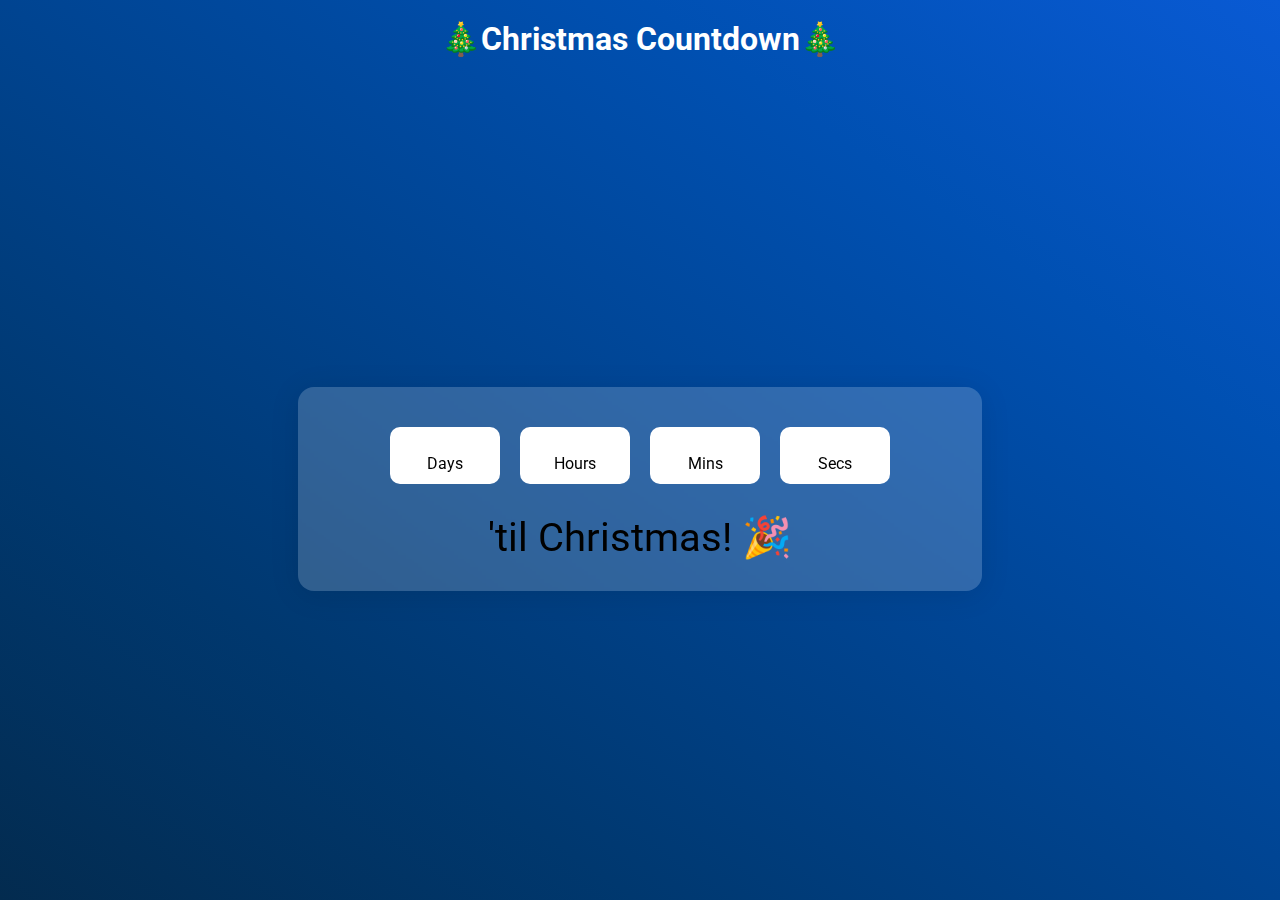
<file: day-1/index.html>
<!DOCTYPE html>
<html lang="en">
  <head>
    <meta charset="UTF-8" />
    <meta name="viewport" content="width=device-width, initial-scale=1.0" />
    <link rel="shortcut icon" href="./favicon.ico" type="image/x-icon" />
    <title>Day-1</title>
    <link rel="preconnect" href="https://fonts.googleapis.com" />
    <link rel="preconnect" href="https://fonts.gstatic.com" crossorigin />
    <link
      href="https://fonts.googleapis.com/css2?family=Roboto:wght@400;500;700&display=swap"
      rel="stylesheet"
    />
    <link rel="stylesheet" href="style.css" />
  </head>
  <body>
    <header>
      <div class="container">
        <h1>🎄Christmas Countdown🎄</h1>
      </div>
    </header>
    <main>
      <div class="container">
        <div id="countdown-display" class="countdown-display">
          <div class="counter">
            <p><span id="days-left"></span> Days</p>
            <p><span id="hours-left"></span> Hours</p>
            <p><span id="mins-left"></span> Mins</p>
            <p><span id="secs-left"></span> Secs</p>
          </div>
          <p class="countdown-text">'til Christmas! 🎉</p>
        </div>
      </div>
    </main>
    <script src="./index.js"></script>
  </body>
</html>
</file>
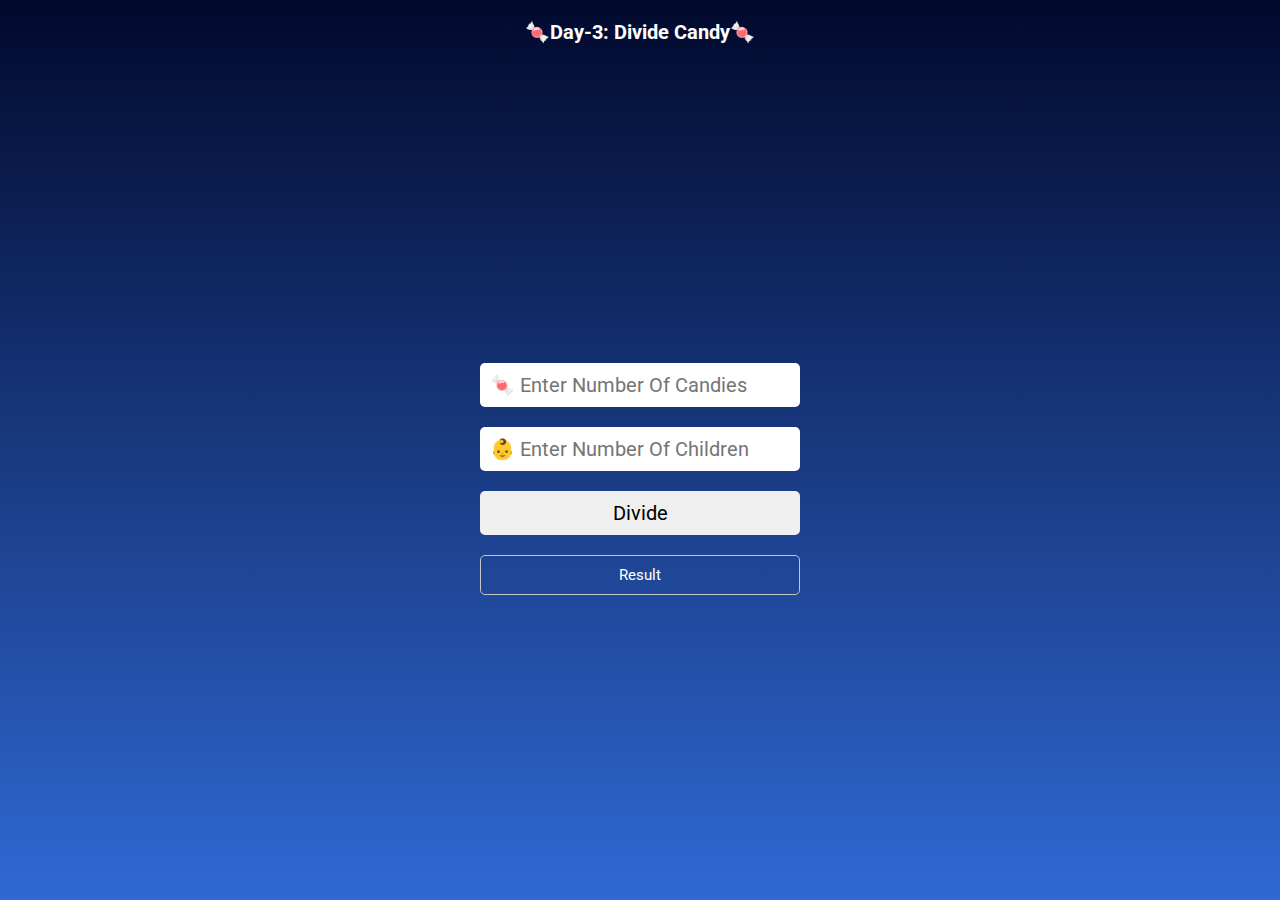
<file: day-3/index.html>
<!DOCTYPE html>
<html lang="en">
  <head>
    <meta charset="UTF-8" />
    <meta name="viewport" content="width=device-width, initial-scale=1.0" />
    <title>Day-3</title>
    <link rel="preconnect" href="https://fonts.googleapis.com" />
    <link rel="preconnect" href="https://fonts.gstatic.com" crossorigin />
    <link
      href="https://fonts.googleapis.com/css2?family=Roboto:wght@400;500;700&display=swap"
      rel="stylesheet"
    />
    <link rel="stylesheet" href="style.css" />
  </head>
  <body>
    <header>
      <div class="container">
        <h1>🍬Day-3: Divide Candy🍬</h1>
      </div>
    </header>
    <main>
      <div class="container">
        <form action="" id="divideForm">
          <div>
            <label for="candy">🍬 </label>
            <input
              type="number"
              name="candy"
              id="candy"
              min="1"
              placeholder="Enter Number Of Candies"
              required
            />
          </div>
          <div>
            <label for="children">👶 </label>
            <input
              type="number"
              name="children"
              id="children"
              min="1"
              placeholder="Enter Number Of Children"
              required
            />
          </div>
          <input type="submit" id="divide" value="Divide" />
          <input
            type="text"
            name=""
            id="result"
            readonly
            placeholder="Result"
          />
        </form>
      </div>
    </main>
    <script src="./index.js"></script>
  </body>
</html>
</file>
<file: day-1/style.css>
* {
  box-sizing: border-box;
  margin: 0;
  padding: 0;
  font-family: "Roboto", sans-serif;
}

body {
  background-image: linear-gradient(
    to left bottom,
    #095ad4,
    #0050b2,
    #004491,
    #00386f,
    #032b4f
  );
  text-align: center;
}

header {
  padding: 20px 0;
  color: #fff;
}

main {
  display: flex;
  justify-content: center;
  align-items: center;
  height: calc(100vh - 78px);
}

.container {
  max-width: 1170px;
  width: 100%;
  padding: 0 15px;
  margin: 0 auto;
  display: block;
}

.countdown-display {
  width: 60%;
  margin: 0 auto;
  padding: 30px;
  background: rgba(255, 255, 255, 0.19);
  border-radius: 16px;
  box-shadow: 0 4px 30px rgba(0, 0, 0, 0.1);
  backdrop-filter: blur(1.2px);
  -webkit-backdrop-filter: blur(1.2px);
}

.counter {
  display: flex;
  flex-wrap: wrap;
  justify-content: center;
  margin: 0 0 20px;
}

.counter p {
  background-color: #fff;
  width: 110px;
  padding: 5px;
  border-radius: 10px;
  margin: 10px;
}

.counter span {
  font-size: 40px;
}

.countdown-text {
  font-size: 40px;
}

@media screen and (max-width: 600px) {
  header h1 {
    font-size: 22px;
  }
  .counter span {
    font-size: 20px;
  }

  .countdown-text {
    font-size: 20px;
  }
}
</file>
<file: day-3/style.css>
* {
  padding: 0;
  margin: 0;
  box-sizing: border-box;
  font-family: "Roboto", sans-serif;
  font-size: 20px;
}

body {
  height: 100vh;
  background: linear-gradient(to bottom, #01092c, #3069d4);
  background-repeat: no-repeat;
  background-size: contain;
  background-position: center;
}

header {
  padding: 20px 0;
  text-align: center;
  color: #fff;
}

main {
  height: calc(100vh - 70px);
  display: flex;
  justify-content: center;
  align-items: center;
}

.container {
  max-width: 1170px;
  width: 100%;
  padding: 0 15px;
  margin: 0 auto;
  display: block;
}

#divideForm {
  width: 320px;
  margin: 0 auto;
}

#divideForm > div {
  width: 100%;
  background-color: #fff;
  margin: 0 0 20px;
  border-radius: 5px;
  border: none;
  padding: 10px;
}

input[type="number"] {
  width: 90%;
  text-align: left;
  border: none;
  outline: none;
}

input[type="submit"] {
  width: 100%;
  padding: 10px;
  border-radius: 5px;
  border: none;
  margin: 0 0 20px;
  outline: none;
}

#result {
  border: 1px solid #01092c;
  padding: 10px;
  outline: none;
  width: 100%;
  border-radius: 5px;
  border: 1px solid rgb(197, 197, 197);
  background: transparent;
  color: rgb(89, 255, 12);
  font-size: 15px;
  text-align: center;
}

#result::placeholder {
  color: #fff;
}
</file>
